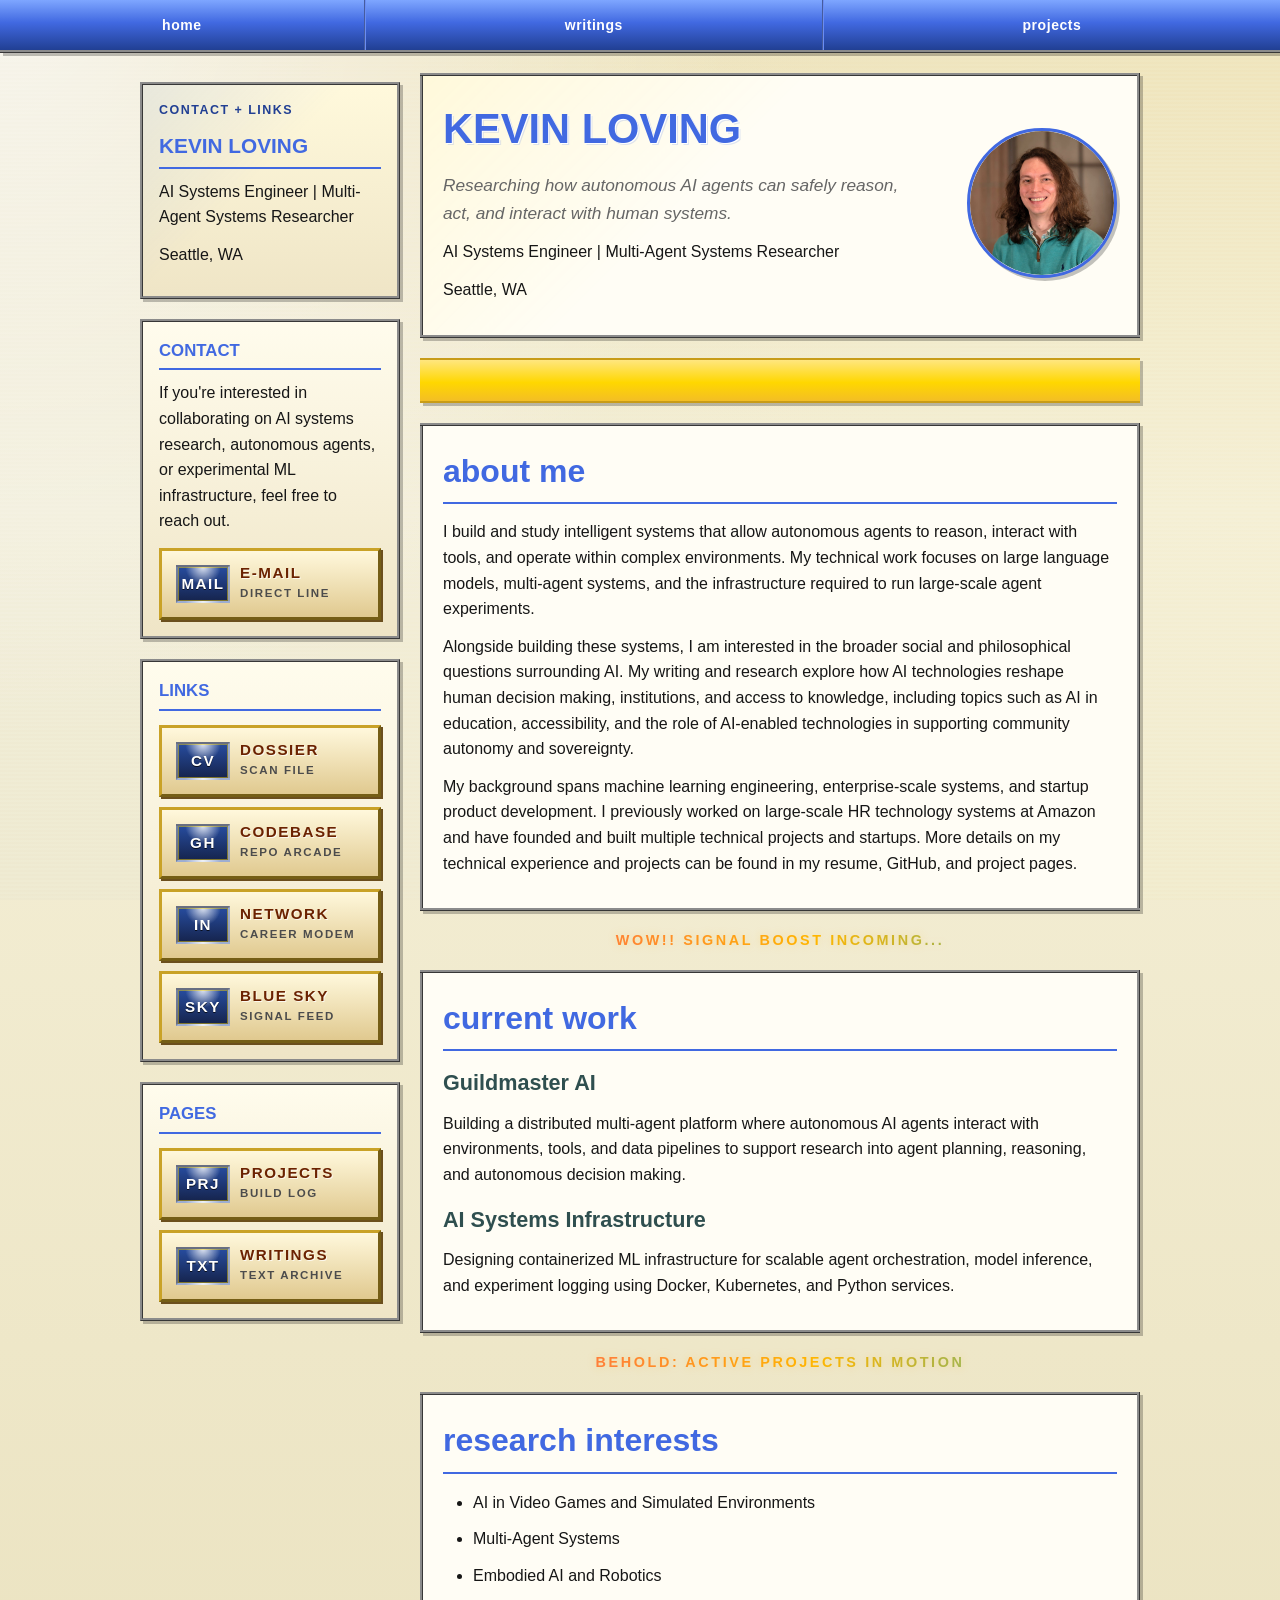
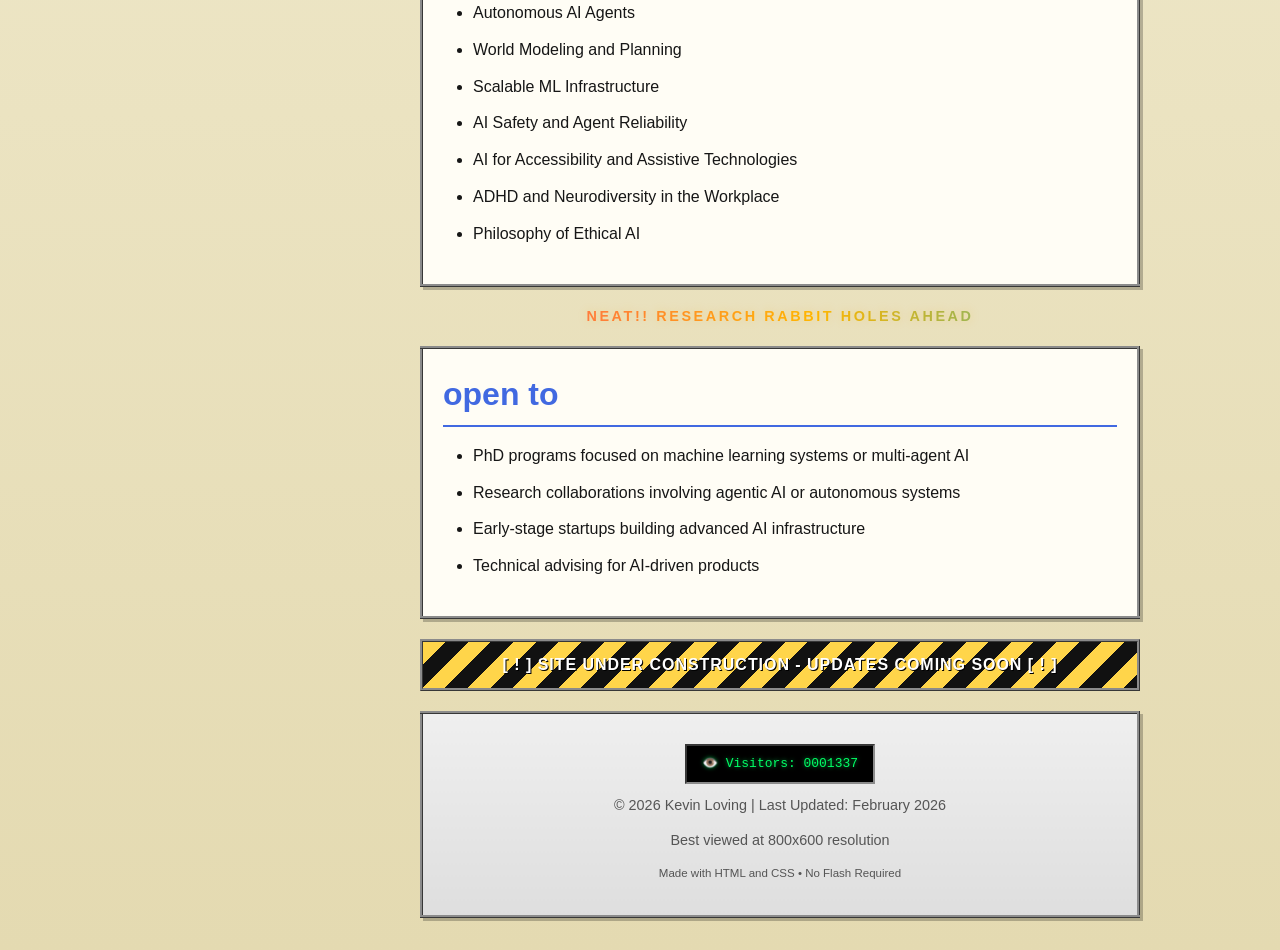
<file: index.html>
<!DOCTYPE html>
<html lang="en">
<head>
    <meta charset="UTF-8">
    <meta name="viewport" content="width=device-width, initial-scale=1.0">
    <title>Kevin Loving - Personal Website</title>
    <link rel="stylesheet" href="style.css">
</head>
<body>
    <!-- Navigation Bar -->
    <div class="navbar">
        <table>
            <tr>
                <td><a href="index.html">home</a></td>
                <td><a href="pages/writings.html">writings</a></td>
                <td><a href="pages/projects.html">projects</a></td>
            </tr>
        </table>
    </div>

    <!-- Main Container -->
    <div class="container">
        <div class="page-shell">
            <aside id="site-sidebar" data-base-path="."></aside>

            <div class="content-column">
                <!-- Header -->
                <table class="header-table">
                    <tr>
                        <td class="header-left">
                            <h1>KEVIN LOVING</h1>
                            <p class="tagline">Welcome to my personal website!</p>
                            <p id="profile-title"></p>
                            <p id="profile-location"></p>
                        </td>
                        <td class="headshot-cell">
                            <div class="headshot">
                                <img src="images/headshot.jpg" alt="Kevin Loving">
                            </div>
                        </td>
                    </tr>
                </table>

                <!-- Marquee -->
                <div class="marquee">
                    <div class="marquee-content">
                        ★★★ WELCOME TO MY WEBSITE ★★★ BEST VIEWED IN NETSCAPE NAVIGATOR 4.0 OR INTERNET EXPLORER 5.5 ★★★ 
                        NOW ACCEPTING OPPORTUNITIES ★★★ OPTIMIZED FOR 800x600 RESOLUTION ★★★
                    </div>
                </div>

                <!-- About Section -->
                <table class="section-table" id="about">
                    <tr>
                        <td></td>
                    </tr>
                </table>

                <div class="flavor-text" aria-hidden="true">wow!! signal boost incoming...</div>

                <!-- Current Work Section -->
                <table class="section-table" id="current-work">
                    <tr>
                        <td></td>
                    </tr>
                </table>

                <div class="flavor-text" aria-hidden="true">behold: active projects in motion</div>

                <!-- Interests Section -->
                <table class="section-table" id="interests">
                    <tr>
                        <td></td>
                    </tr>
                </table>

                <div class="flavor-text" aria-hidden="true">neat!! research rabbit holes ahead</div>

                <!-- Opportunities Section -->
                <table class="section-table" id="opportunities">
                    <tr>
                        <td></td>
                    </tr>
                </table>

                <!-- Construction Notice -->
                <div class="construction">
                    SITE UNDER CONSTRUCTION - UPDATES COMING SOON
                </div>

                <!-- Footer -->
                <table class="footer-table">
                    <tr>
                        <td>
                            <div id="footer-counter"></div>
                            <p>© 2026 Kevin Loving | Last Updated: February 2026</p>
                            <p>Best viewed at 800x600 resolution</p>
                            <p class="footer-small">
                                Made with HTML and CSS • No Flash Required
                            </p>
                        </td>
                    </tr>
                </table>
            </div>
        </div>
    </div>

    <script src="shared/sidebar.js"></script>
    <script>
        function createList(items) {
            const list = document.createElement('ul');
            items.forEach((item) => {
                const li = document.createElement('li');
                li.textContent = item;
                list.appendChild(li);
            });
            return list;
        }

        function appendParagraphs(container, paragraphs) {
            paragraphs.forEach((text) => {
                const p = document.createElement('p');
                p.textContent = text;
                container.appendChild(p);
            });
        }

        function setProfile(profile) {
            const heading = document.querySelector('.header-left h1');
            const title = document.getElementById('profile-title');
            const location = document.getElementById('profile-location');
            const tagline = document.querySelector('.tagline');

            if (heading && profile.name) heading.textContent = profile.name.toUpperCase();
            if (title) title.textContent = profile.title || '';
            if (location) location.textContent = profile.location || '';
            if (tagline) tagline.textContent = profile.tagline || '';
        }

        function renderAbout(section, data) {
            const cell = section.querySelector('td');
            cell.innerHTML = `<h2>${data.title}</h2>`;
            appendParagraphs(cell, data.paragraphs);
        }

        function renderItemList(section, data, key) {
            const cell = section.querySelector('td');
            cell.innerHTML = `<h2>${data.title}</h2>`;

            data[key].forEach((item) => {
                const heading = document.createElement('h3');
                heading.textContent = item.name;
                cell.appendChild(heading);

                const description = document.createElement('p');
                description.textContent = item.description;
                cell.appendChild(description);
            });
        }

        function renderListSection(section, data, key) {
            const cell = section.querySelector('td');
            cell.innerHTML = `<h2>${data.title}</h2>`;
            cell.appendChild(createList(data[key]));
        }

        function renderFooter(data) {
            const counter = document.createElement('div');
            counter.className = 'counter';
            counter.textContent = data.counter;
            document.getElementById('footer-counter')?.appendChild(counter);
        }

        async function loadAboutData() {
            const candidates = [
                new URL('./about.json', window.location.href),
                new URL('about.json', window.location.origin + window.location.pathname),
                new URL('../about.json', window.location.href)
            ];

            for (const url of candidates) {
                try {
                    const response = await fetch(url);
                    if (!response.ok) {
                        continue;
                    }

                    return await response.json();
                } catch (error) {
                    console.warn(`Failed to load about.json from ${url}`, error);
                }
            }

            throw new Error('Failed to load about.json');
        }

        loadAboutData()
            .then((data) => {
                setProfile(data.profile);
                renderAbout(document.getElementById('about'), data.about);
                renderItemList(document.getElementById('current-work'), data.current_work, 'items');
                renderListSection(document.getElementById('interests'), data.interests, 'areas');
                renderListSection(document.getElementById('opportunities'), data.opportunities, 'items');
                renderFooter(data.footer);
            })
            .catch((error) => {
                console.error('Failed to load about.json', error);
            });

        // Make marquee loop seamlessly
        const marqueeContent = document.querySelector('.marquee-content');
        if (marqueeContent) {
            marqueeContent.innerHTML = marqueeContent.innerHTML + ' ' + marqueeContent.innerHTML;
        }
    </script>
</body>
</html>
</file>
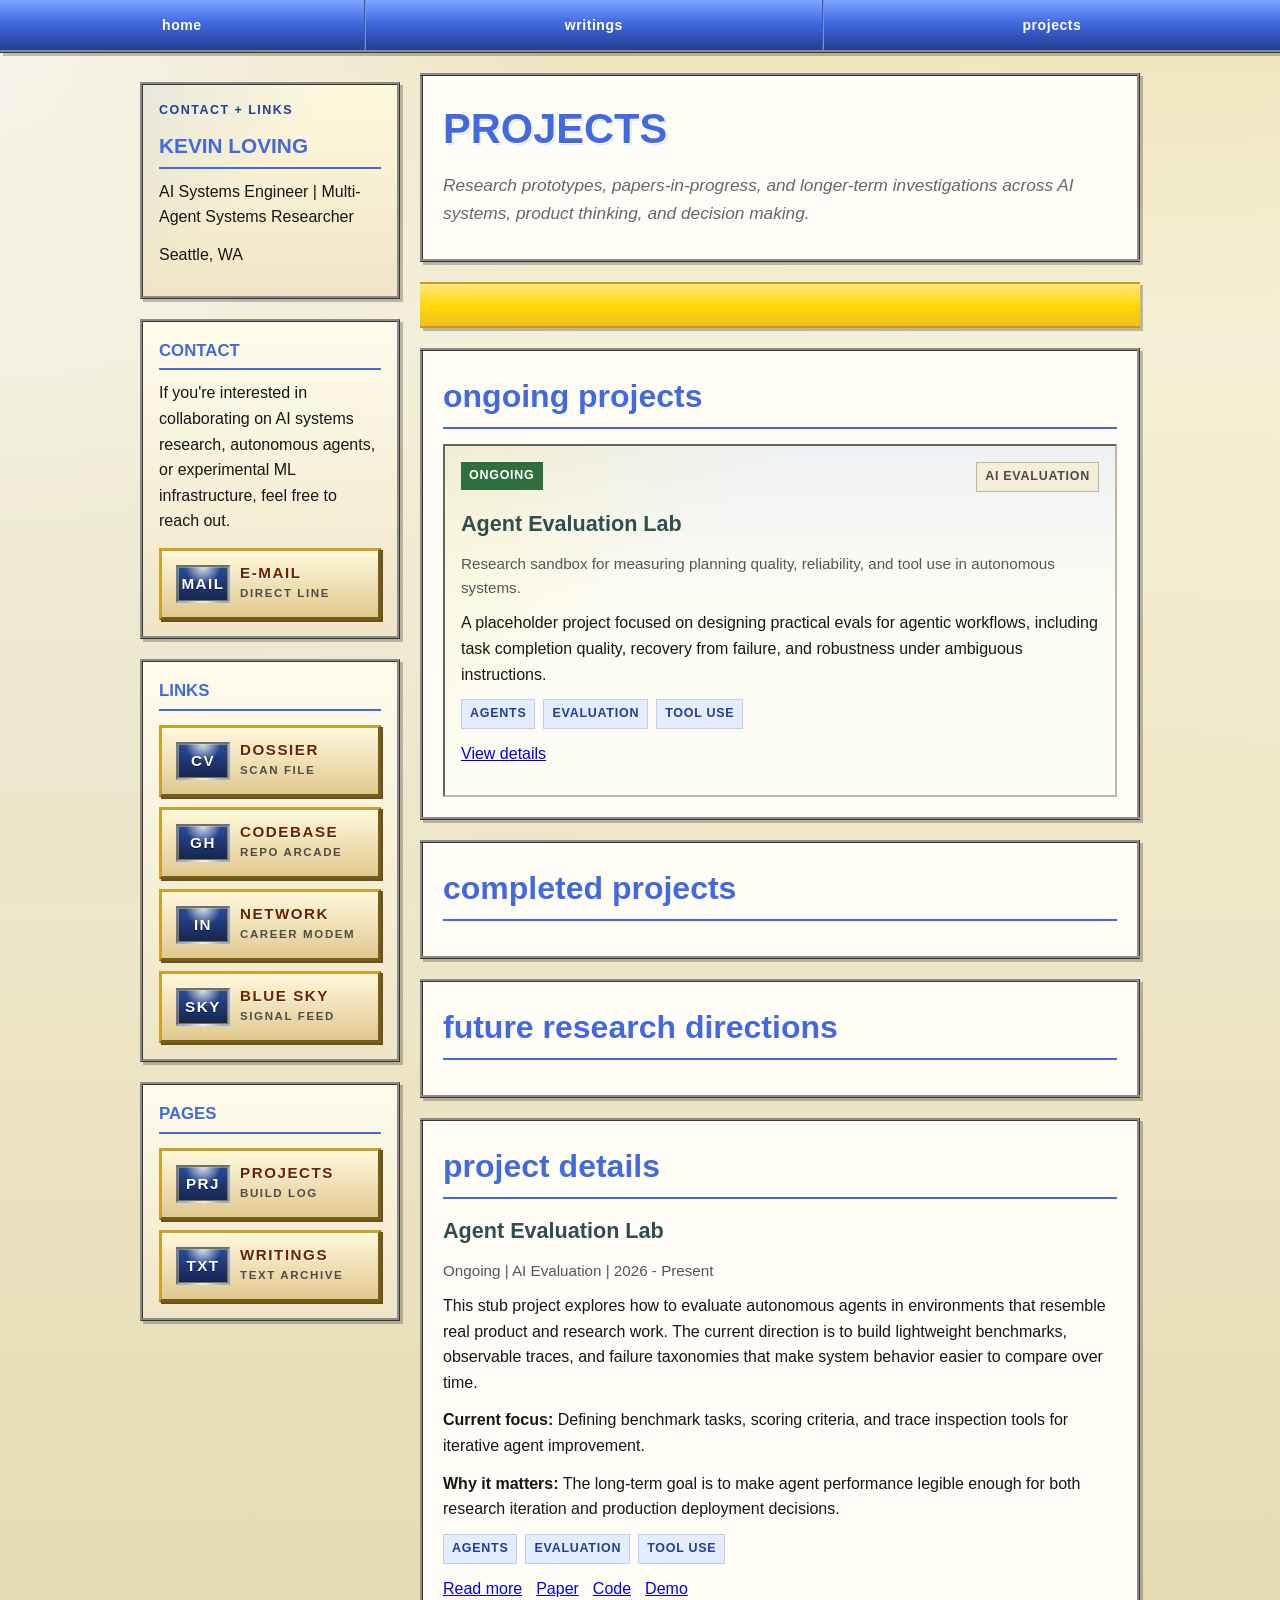
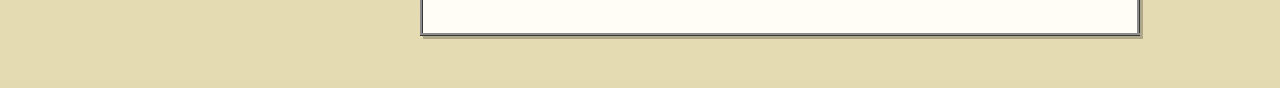
<file: pages/projects.html>
<!DOCTYPE html>
<html lang="en">
<head>
    <meta charset="UTF-8">
    <meta name="viewport" content="width=device-width, initial-scale=1.0">
    <title>Kevin Loving - Projects</title>
    <link rel="stylesheet" href="../style.css">
</head>
<body>
    <div class="navbar">
        <table>
            <tr>
                <td><a href="../index.html">home</a></td>
                <td><a href="writings.html">writings</a></td>
                <td><a href="projects.html">projects</a></td>
            </tr>
        </table>
    </div>

    <div class="container">
        <div class="page-shell">
            <aside id="site-sidebar" data-base-path=".."></aside>

            <div class="content-column">
                <table class="section-table">
                    <tr>
                        <td>
                            <h1>projects</h1>
                            <p class="tagline">Research prototypes, papers-in-progress, and longer-term investigations across AI systems, product thinking, and decision making.</p>
                        </td>
                    </tr>
                </table>

                <div class="marquee">
                    <div class="marquee-content">Ongoing experiments, completed work, and future research directions with clear paths to papers, code, and demos.</div>
                </div>

                <table class="section-table" id="ongoing">
                    <tr>
                        <td>
                            <h2>ongoing projects</h2>
                            <div class="project-grid" id="ongoing-grid"></div>
                        </td>
                    </tr>
                </table>

                <table class="section-table" id="completed">
                    <tr>
                        <td>
                            <h2>completed projects</h2>
                            <div class="project-grid" id="completed-grid"></div>
                        </td>
                    </tr>
                </table>

                <table class="section-table" id="future">
                    <tr>
                        <td>
                            <h2>future research directions</h2>
                            <div class="project-grid" id="future-grid"></div>
                        </td>
                    </tr>
                </table>

                <table class="section-table" id="details">
                    <tr>
                        <td>
                            <h2>project details</h2>
                            <div id="project-details-list"></div>
                        </td>
                    </tr>
                </table>
            </div>
        </div>
    </div>

    <script src="../shared/sidebar.js"></script>
    <script>
        const statusSections = {
            ongoing: {
                gridId: 'ongoing-grid',
                ctaLabel: 'View details'
            },
            completed: {
                gridId: 'completed-grid',
                ctaLabel: 'Review outcomes'
            },
            future: {
                gridId: 'future-grid',
                ctaLabel: 'See direction'
            }
        };

        function createTagList(tags) {
            const tagList = document.createElement('div');
            tagList.className = 'tag-list';

            tags.forEach((tag) => {
                const pill = document.createElement('span');
                pill.className = 'tag-pill';
                pill.textContent = tag;
                tagList.appendChild(pill);
            });

            return tagList;
        }

        function appendProjectLinks(container, links) {
            const linkRow = document.createElement('p');
            linkRow.className = 'link-list';

            const detailLink = document.createElement('a');
            detailLink.href = `#${links.slug}`;
            detailLink.textContent = 'Read more';
            linkRow.appendChild(detailLink);

            links.items.forEach((link) => {
                const anchor = document.createElement('a');
                anchor.href = link.url;
                anchor.textContent = link.label;
                linkRow.appendChild(anchor);
            });

            container.appendChild(linkRow);
        }

        function renderProjectCards(projects) {
            projects.forEach((project) => {
                const sectionConfig = statusSections[project.status];
                const grid = document.getElementById(sectionConfig.gridId);

                const card = document.createElement('div');
                card.className = 'project-card';

                const topRow = document.createElement('div');
                topRow.className = 'project-card-top';

                const status = document.createElement('span');
                status.className = `project-status status-${project.status}`;
                status.textContent = project.status_label;
                topRow.appendChild(status);

                const category = document.createElement('span');
                category.className = 'project-category';
                category.textContent = project.category;
                topRow.appendChild(category);

                card.appendChild(topRow);

                const title = document.createElement('h3');
                title.textContent = project.title;
                card.appendChild(title);

                const meta = document.createElement('p');
                meta.className = 'meta';
                meta.textContent = project.meta;
                card.appendChild(meta);

                const summary = document.createElement('p');
                summary.textContent = project.summary;
                card.appendChild(summary);

                card.appendChild(createTagList(project.tags));

                const cta = document.createElement('p');
                cta.className = 'project-cta';

                const ctaLink = document.createElement('a');
                ctaLink.href = `#${project.slug}`;
                ctaLink.textContent = sectionConfig.ctaLabel;
                cta.className = 'link-list';
                cta.appendChild(ctaLink);
                card.appendChild(cta);

                grid.appendChild(card);
            });
        }

        function renderProjectDetails(projects) {
            const details = document.getElementById('project-details-list');

            projects.forEach((project) => {
                const section = document.createElement('div');
                section.className = 'full-text';
                section.id = project.slug;

                const title = document.createElement('h3');
                title.textContent = project.title;
                section.appendChild(title);

                const detailMeta = document.createElement('p');
                detailMeta.className = 'meta';
                detailMeta.textContent = `${project.status_label} | ${project.category} | ${project.timeline}`;
                section.appendChild(detailMeta);

                const overview = document.createElement('p');
                overview.textContent = project.description;
                section.appendChild(overview);

                const focus = document.createElement('p');
                focus.innerHTML = `<strong>Current focus:</strong> ${project.focus}`;
                section.appendChild(focus);

                const outcomes = document.createElement('p');
                outcomes.innerHTML = `<strong>Why it matters:</strong> ${project.impact}`;
                section.appendChild(outcomes);

                section.appendChild(createTagList(project.tags));
                appendProjectLinks(section, { slug: project.slug, items: project.links });

                details.appendChild(section);
            });
        }

        fetch('./projects.json')
            .then((response) => response.json())
            .then((data) => {
                renderProjectCards(data.projects);
                renderProjectDetails(data.projects);
            })
            .catch((error) => {
                console.error('Failed to load projects.json', error);
            });

        const marqueeContent = document.querySelector('.marquee-content');
        if (marqueeContent) {
            marqueeContent.innerHTML = marqueeContent.innerHTML + ' ' + marqueeContent.innerHTML;
        }
    </script>
</body>
</html>
</file>
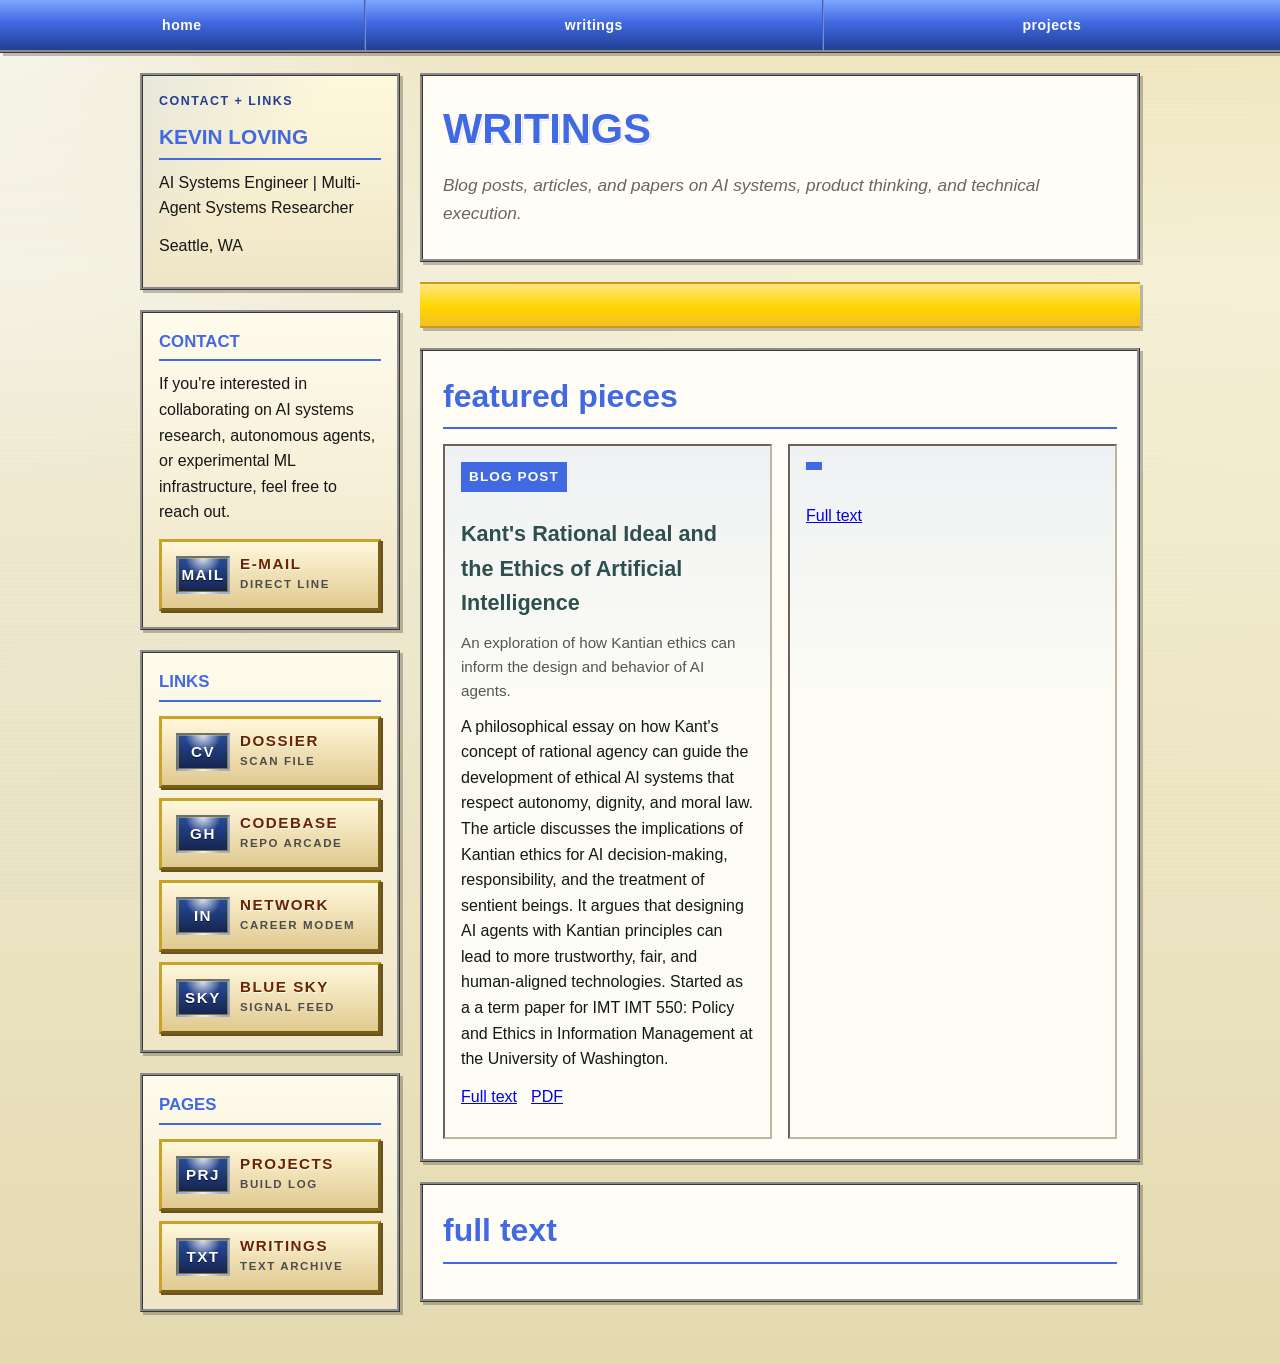
<file: pages/writings.html>
<!DOCTYPE html>
<html lang="en">
<head>
    <meta charset="UTF-8">
    <meta name="viewport" content="width=device-width, initial-scale=1.0">
    <title>Kevin Loving - Writings</title>
    <link rel="stylesheet" href="../style.css">
</head>
<body>
    <div class="navbar">
        <table>
            <tr>
                <td><a href="../index.html">home</a></td>
                <td><a href="writings.html">writings</a></td>
                <td><a href="projects.html">projects</a></td>
            </tr>
        </table>
    </div>

    <div class="container">
        <div class="page-shell">
            <aside id="site-sidebar" data-base-path=".."></aside>

            <div class="content-column">
                <table class="section-table">
                    <tr>
                        <td>
                            <h1>writings</h1>
                            <p class="tagline">Blog posts, articles, and papers on AI systems, product thinking, and technical execution.</p>
                        </td>
                    </tr>
                </table>

                <div class="marquee">
                    <div class="marquee-content">Selected writing on autonomous systems, machine learning infrastructure, and practical product strategy.</div>
                </div>

                <table class="section-table" id="featured">
                    <tr>
                        <td>
                            <h2>featured pieces</h2>
                            <div class="writing-grid" id="writing-grid"></div>
                        </td>
                    </tr>
                </table>

                <table class="section-table" id="full-text">
                    <tr>
                        <td>
                            <h2>full text</h2>
                            <div id="full-text-list"></div>
                        </td>
                    </tr>
                </table>
            </div>
        </div>
    </div>

    <script src="../shared/sidebar.js"></script>
    <script>
        function appendParagraphs(container, paragraphs) {
            paragraphs.forEach((text) => {
                const p = document.createElement('p');
                p.textContent = text;
                container.appendChild(p);
            });
        }

        function renderFeatured(writings) {
            const grid = document.getElementById('writing-grid');

            writings.forEach((writing) => {
                const card = document.createElement('div');
                card.className = 'writing-card';

                const type = document.createElement('div');
                type.className = 'writing-type';
                type.textContent = writing.type;
                card.appendChild(type);

                const title = document.createElement('h3');
                title.textContent = writing.title;
                card.appendChild(title);

                const meta = document.createElement('p');
                meta.className = 'meta';
                meta.textContent = writing.meta;
                card.appendChild(meta);

                const summary = document.createElement('p');
                summary.textContent = writing.summary;
                card.appendChild(summary);

                const links = document.createElement('p');
                links.className = 'link-list';

                const fullTextLink = document.createElement('a');
                fullTextLink.href = `#${writing.slug}`;
                fullTextLink.textContent = 'Full text';
                links.appendChild(fullTextLink);

                if (writing.pdf_url) {
                    const pdfLink = document.createElement('a');
                    pdfLink.href = writing.pdf_url;
                    pdfLink.textContent = 'PDF';
                    links.appendChild(pdfLink);
                }

                card.appendChild(links);
                grid.appendChild(card);
            });
        }

        function renderFullText(writings) {
            const fullTextList = document.getElementById('full-text-list');

            writings.forEach((writing) => {
                const section = document.createElement('div');
                section.className = 'full-text';
                section.id = writing.slug;

                const title = document.createElement('h3');
                title.textContent = writing.title;
                section.appendChild(title);

                appendParagraphs(section, writing.full_text);

                const links = document.createElement('p');
                links.className = 'link-list';

                const topLink = document.createElement('a');
                topLink.href = '#featured';
                topLink.textContent = 'Back to summaries';
                links.appendChild(topLink);

                if (writing.pdf_url) {
                    const pdfLink = document.createElement('a');
                    pdfLink.href = writing.pdf_url;
                    pdfLink.textContent = 'Open PDF';
                    links.appendChild(pdfLink);
                } else {
                    const note = document.createElement('span');
                    note.className = 'status-note';
                    note.textContent = 'PDF slot reserved in writings-pdfs/';
                    links.appendChild(note);
                }

                section.appendChild(links);
                fullTextList.appendChild(section);
            });
        }

        fetch('./writings.json')
            .then((response) => response.json())
            .then((data) => {
                renderFeatured(data.writings);
                renderFullText(data.writings);
            })
            .catch((error) => {
                console.error('Failed to load writings.json', error);
            });

        const marqueeContent = document.querySelector('.marquee-content');
        if (marqueeContent) {
            marqueeContent.innerHTML = marqueeContent.innerHTML + ' ' + marqueeContent.innerHTML;
        }
    </script>
</body>
</html>
</file>
<file: style.css>
:root {
    --page-bg: #f5f0d8;
    --page-accent: #4169e1;
    --page-accent-light: #7ea6ff;
    --page-accent-dark: #213f93;
    --panel-bg: #fffdf5;
    --panel-alt: #ece7d2;
    --border-ui: #8b8b8b;
    --border-soft: #bdb5a2;
    --text-main: #161616;
    --text-muted: #666666;
    --link: #0000ee;
    --link-visited: #551a8b;
    --link-hover: #cc0000;
    --gold: #ffd700;
    --gold-dark: #c89c18;
    --success: #00ff66;
    --shadow: 3px 3px 0 rgba(0, 0, 0, 0.24);
    --content-width: 1000px;
    --font-body: "Trebuchet MS", Verdana, sans-serif;
    --space-1: 8px;
    --space-2: 12px;
    --space-3: 16px;
    --space-4: 20px;
    --space-5: 28px;
}

* {
    margin: 0;
    padding: 0;
    box-sizing: border-box;
}

html {
    scroll-behavior: smooth;
}

body {
    background:
        radial-gradient(circle at top left, rgba(255, 255, 255, 0.72), transparent 26%),
        linear-gradient(180deg, #efe4bd 0%, var(--page-bg) 20%, #e4dab1 100%);
    color: var(--text-main);
    font-family: var(--font-body);
    line-height: 1.6;
}

body::before {
    content: "";
    position: fixed;
    inset: 0;
    pointer-events: none;
    background-image:
        linear-gradient(rgba(255, 255, 255, 0.08) 50%, transparent 50%),
        linear-gradient(90deg, rgba(65, 105, 225, 0.04), rgba(255, 215, 0, 0.03));
    background-size: 100% 4px, 100% 100%;
    opacity: 0.55;
}

a {
    color: var(--link);
    text-decoration: underline;
}

a:visited {
    color: var(--link-visited);
}

a:hover {
    color: var(--link-hover);
}

img {
    max-width: 100%;
    display: block;
}

.navbar {
    position: sticky;
    top: 0;
    z-index: 1000;
    background: linear-gradient(180deg, var(--page-accent-light) 0%, var(--page-accent) 45%, var(--page-accent-dark) 100%);
    border-bottom: 3px ridge var(--border-ui);
    box-shadow: var(--shadow);
}

.navbar table,
.header-table,
.section-table,
.footer-table {
    width: 100%;
    border-collapse: collapse;
}

.navbar td {
    padding: 12px 18px;
    text-align: center;
    border-right: 2px outset #6b8df2;
}

.navbar td:last-child {
    border-right: 0;
}

.navbar a,
.navbar a:visited {
    color: #ffffff;
    text-decoration: none;
    font-size: 14px;
    font-weight: bold;
    text-transform: lowercase;
    letter-spacing: 0.04em;
}

.navbar a:hover {
    color: var(--gold);
    text-decoration: underline;
}

.container {
    width: min(90%, var(--content-width));
    margin: var(--space-4) auto 32px;
    position: relative;
    z-index: 1;
}

.page-shell {
    display: grid;
    grid-template-columns: 260px minmax(0, 1fr);
    gap: var(--space-4);
    align-items: start;
}

.content-column {
    min-width: 0;
}

.header-table,
.section-table,
.footer-table {
    background: var(--panel-bg);
    border: 3px ridge var(--border-ui);
    box-shadow: var(--shadow);
}

.header-table {
    margin-bottom: var(--space-4);
    background:
        linear-gradient(135deg, rgba(255, 215, 0, 0.11), transparent 40%),
        var(--panel-bg);
}

.section-table {
    margin-bottom: var(--space-4);
}

.footer-table {
    margin-top: var(--space-4);
    background: linear-gradient(180deg, #efefef 0%, #dedede 100%);
}

.header-table td,
.section-table td,
.footer-table td {
    padding: var(--space-4);
}

.header-left {
    width: 70%;
}

.headshot-cell {
    width: 30%;
    text-align: right;
}

h1,
h2,
h3 {
    font-family: "Trebuchet MS", Verdana, sans-serif;
    font-weight: bold;
}

h1 {
    color: var(--page-accent);
    font-size: clamp(2rem, 4vw, 2.6rem);
    margin-bottom: 10px;
    text-shadow: 1px 1px 0 #ffffff, 2px 2px 0 rgba(65, 105, 225, 0.16);
    text-transform: uppercase;
}

h2 {
    color: var(--page-accent);
    font-size: clamp(1.6rem, 3vw, 2rem);
    margin-bottom: 15px;
    padding-bottom: 5px;
    border-bottom: 2px solid var(--page-accent);
}

h3 {
    color: #2f4f4f;
    font-size: 1.35rem;
    margin: 15px 0 10px;
}

p {
    margin-bottom: 12px;
}

ul {
    margin: 0 0 15px 30px;
}

li {
    margin-bottom: 8px;
    line-height: 1.8;
}

.tagline {
    color: var(--text-muted);
    font-size: 1.08rem;
    font-style: italic;
}

.headshot {
    width: 150px;
    height: 150px;
    display: inline-flex;
    align-items: center;
    justify-content: center;
    overflow: hidden;
    border: 3px solid var(--page-accent);
    border-radius: 50%;
    background: #d8d8d8;
    box-shadow: var(--shadow);
    animation: rotate90 3s linear infinite;
}

.headshot img {
    width: 100%;
    height: 100%;
    object-fit: cover;
    border-radius: 50%;
}

.marquee {
    margin: 20px 0;
    overflow: hidden;
    white-space: nowrap;
    background: linear-gradient(180deg, #ffe67f 0%, var(--gold) 55%, #f3be25 100%);
    color: #000000;
    padding: 8px 0;
    border-top: 2px solid var(--gold-dark);
    border-bottom: 2px solid var(--gold-dark);
    box-shadow: var(--shadow);
}

.marquee-content {
    display: inline-block;
    padding-left: 100%;
    font-weight: bold;
    letter-spacing: 0.04em;
    animation: scroll 24s linear infinite;
}

.counter {
    display: inline-block;
    margin: 10px 0;
    padding: 8px 15px;
    border: 2px inset var(--border-ui);
    background: #000000;
    color: var(--success);
    font-family: "Courier New", monospace;
    font-size: 0.9em;
    text-shadow: 0 0 4px rgba(0, 255, 102, 0.6);
}

.construction {
    margin: 20px 0;
    padding: 10px;
    text-align: center;
    font-weight: bold;
    border: 3px ridge var(--border-ui);
    background:
        repeating-linear-gradient(135deg, #ffd54a 0 16px, #111111 16px 32px);
    color: #ffffff;
    text-shadow: 1px 1px 0 #000000;
    letter-spacing: 0.06em;
}

.construction::before,
.construction::after {
    content: " [ ! ] ";
}

.flavor-text {
    margin: -2px 0 18px;
    text-align: center;
    font-size: 0.9rem;
    font-weight: bold;
    letter-spacing: 0.18em;
    text-transform: uppercase;
    color: transparent;
    background: linear-gradient(90deg, #ff4d6d, #ffb703, #00b4d8, #8338ec, #ff4d6d);
    background-size: 220% auto;
    -webkit-background-clip: text;
    background-clip: text;
    text-shadow: 0 0 10px rgba(255, 183, 3, 0.25);
    animation: flavor-shift 4.5s linear infinite;
}

.button-table {
    margin: 15px auto;
    border-collapse: separate;
    border-spacing: 10px;
}

.button-list {
    display: flex;
    justify-content: center;
    flex-wrap: wrap;
    gap: 10px;
    margin-top: 15px;
}

.button,
.button:visited {
    display: inline-block;
    padding: 10px 18px;
    color: #1b1b1b;
    text-decoration: none;
    text-transform: uppercase;
    letter-spacing: 0.08em;
    font-size: 0.9em;
    font-weight: bold;
    cursor: pointer;
    background: linear-gradient(180deg, #fff8dc 0%, #e0c98f 100%);
    border: 3px outset #c9a227;
    box-shadow: 2px 2px 0 #6b4f1d;
}

.button:hover {
    color: #8b0000;
    background: linear-gradient(180deg, #ffe9a8 0%, #d7b56d 100%);
    border-style: inset;
}

.sidebar-menu {
    position: sticky;
    top: 82px;
}

.sidebar-panel {
    margin-bottom: var(--space-4);
    padding: var(--space-3);
    background: linear-gradient(180deg, #fffced 0%, #efe5c6 100%);
    border: 3px ridge var(--border-ui);
    box-shadow: var(--shadow);
}

.sidebar-profile {
    background:
        linear-gradient(135deg, rgba(65, 105, 225, 0.12), transparent 44%),
        linear-gradient(180deg, #fff9dc 0%, #efe5c6 100%);
}

.sidebar-kicker {
    margin-bottom: 8px;
    color: var(--page-accent-dark);
    font-size: 0.78rem;
    font-weight: bold;
    letter-spacing: 0.12em;
}

.sidebar-name,
.sidebar-title {
    margin-bottom: 10px;
    color: var(--page-accent);
    font-family: "Trebuchet MS", Verdana, sans-serif;
    font-weight: bold;
    text-transform: uppercase;
}

.sidebar-name {
    font-size: 1.3rem;
}

.sidebar-title {
    font-size: 1.05rem;
    border-bottom: 2px solid var(--page-accent);
    padding-bottom: 4px;
}

.sidebar-button-list {
    display: flex;
    flex-direction: column;
    gap: 10px;
    margin-top: 14px;
}

.sidebar-button,
.sidebar-button:visited {
    width: 100%;
    text-align: center;
    padding: 8px 12px;
}

.sidebar-button-logo {
    display: grid;
    grid-template-columns: 54px minmax(0, 1fr);
    align-items: center;
    gap: 10px;
    min-height: 50px;
    padding: 2px;
}

.sidebar-button-badge {
    display: inline-flex;
    align-items: center;
    justify-content: center;
    min-height: 38px;
    padding: 4px 6px;
    border: 2px inset rgba(255, 255, 255, 0.55);
    background:
        radial-gradient(circle at top, rgba(255, 255, 255, 0.85), transparent 42%),
        linear-gradient(180deg, #274c9e 0%, #16244d 100%);
    color: #ffffff;
    font-family: "Trebuchet MS", Verdana, sans-serif;
    font-size: 0.95rem;
    font-weight: bold;
    letter-spacing: 0.1em;
    text-shadow: 0 1px 0 rgba(0, 0, 0, 0.7);
    box-shadow: inset 0 0 0 1px rgba(255, 215, 0, 0.45);
}

.sidebar-button-branding {
    display: flex;
    flex-direction: column;
    align-items: flex-start;
    gap: 2px;
    min-width: 0;
    text-align: left;
}

.sidebar-button-wordmark {
    color: #6b2200;
    font-family: "Trebuchet MS", Verdana, sans-serif;
    font-size: 0.95rem;
    font-weight: bold;
    letter-spacing: 0.1em;
    line-height: 1.1;
    text-shadow: 1px 1px 0 rgba(255, 255, 255, 0.75);
}

.sidebar-button-sublabel {
    color: #4c4c4c;
    font-size: 0.72rem;
    letter-spacing: 0.14em;
    text-transform: uppercase;
}

.sidebar-button-accessible {
    position: absolute;
    width: 1px;
    height: 1px;
    padding: 0;
    margin: -1px;
    overflow: hidden;
    clip: rect(0, 0, 0, 0);
    white-space: nowrap;
    border: 0;
}

.writing-grid {
    display: grid;
    grid-template-columns: repeat(auto-fit, minmax(260px, 1fr));
    gap: 16px;
}

.project-grid {
    display: grid;
    grid-template-columns: repeat(auto-fit, minmax(280px, 1fr));
    gap: 16px;
}

.writing-card {
    padding: 16px;
    border: 2px inset var(--border-soft);
    background:
        linear-gradient(180deg, rgba(65, 105, 225, 0.07), transparent 36%),
        #fcfcf5;
}

.project-card {
    padding: 16px;
    border: 2px inset var(--border-soft);
    background:
        linear-gradient(135deg, rgba(255, 215, 0, 0.14), transparent 34%),
        linear-gradient(180deg, rgba(65, 105, 225, 0.07), transparent 42%),
        #fcfcf5;
}

.project-card-top {
    display: flex;
    justify-content: space-between;
    align-items: flex-start;
    gap: 10px;
    margin-bottom: 10px;
}

.project-status,
.project-category,
.tag-pill {
    display: inline-block;
    padding: 4px 8px;
    font-size: 0.78em;
    font-weight: bold;
    letter-spacing: 0.06em;
    text-transform: uppercase;
}

.project-status {
    color: #ffffff;
}

.status-ongoing {
    background: #2f6f3e;
}

.status-completed {
    background: #5a4ea1;
}

.status-future {
    background: #8b4b16;
}

.project-category {
    border: 1px solid var(--border-soft);
    background: #f4eed8;
    color: #4b4b4b;
}

.tag-list {
    display: flex;
    flex-wrap: wrap;
    gap: 8px;
    margin: 12px 0;
}

.tag-pill {
    background: #e4ecff;
    color: var(--page-accent-dark);
    border: 1px solid rgba(33, 63, 147, 0.18);
}

.writing-type {
    display: inline-block;
    margin-bottom: 10px;
    padding: 4px 8px;
    background: var(--page-accent);
    color: #ffffff;
    font-size: 0.85em;
    font-weight: bold;
    text-transform: uppercase;
    letter-spacing: 0.08em;
}

.meta,
.status-note,
.footer-table td {
    color: #555555;
}

.meta {
    font-size: 0.95em;
    margin-bottom: 10px;
}

.link-list a {
    margin-right: 14px;
}

.full-text {
    margin-bottom: 18px;
    padding-bottom: 18px;
    border-bottom: 1px dotted #888888;
}

.full-text:last-child {
    margin-bottom: 0;
    padding-bottom: 0;
    border-bottom: 0;
}

.status-note {
    font-style: italic;
}

#contact td {
    text-align: center;
}

.footer-table td {
    text-align: center;
    font-size: 0.9em;
}

.footer-small {
    font-size: 0.8em;
}

@keyframes rotate90 {
    0% { transform: rotate(0deg); }
    60% { transform: rotate(90deg); }
    75% { transform: rotate(180deg); }
    90% { transform: rotate(270deg); }
    100% { transform: rotate(360deg); }
}

@keyframes scroll {
    0% { transform: translate(0, 0); }
    100% { transform: translate(-100%, 0); }
}

@keyframes flavor-shift {
    0% { background-position: 0% center; }
    100% { background-position: 220% center; }
}

@media (max-width: 768px) {
    .container {
        width: min(94%, var(--content-width));
    }

    .page-shell {
        grid-template-columns: 1fr;
    }

    .sidebar-menu {
        position: static;
    }

    .navbar td {
        padding: 10px 8px;
    }

    .header-table td {
        display: block;
        width: 100% !important;
        text-align: center;
    }

    .headshot {
        margin: 10px auto;
    }
}
</file>
